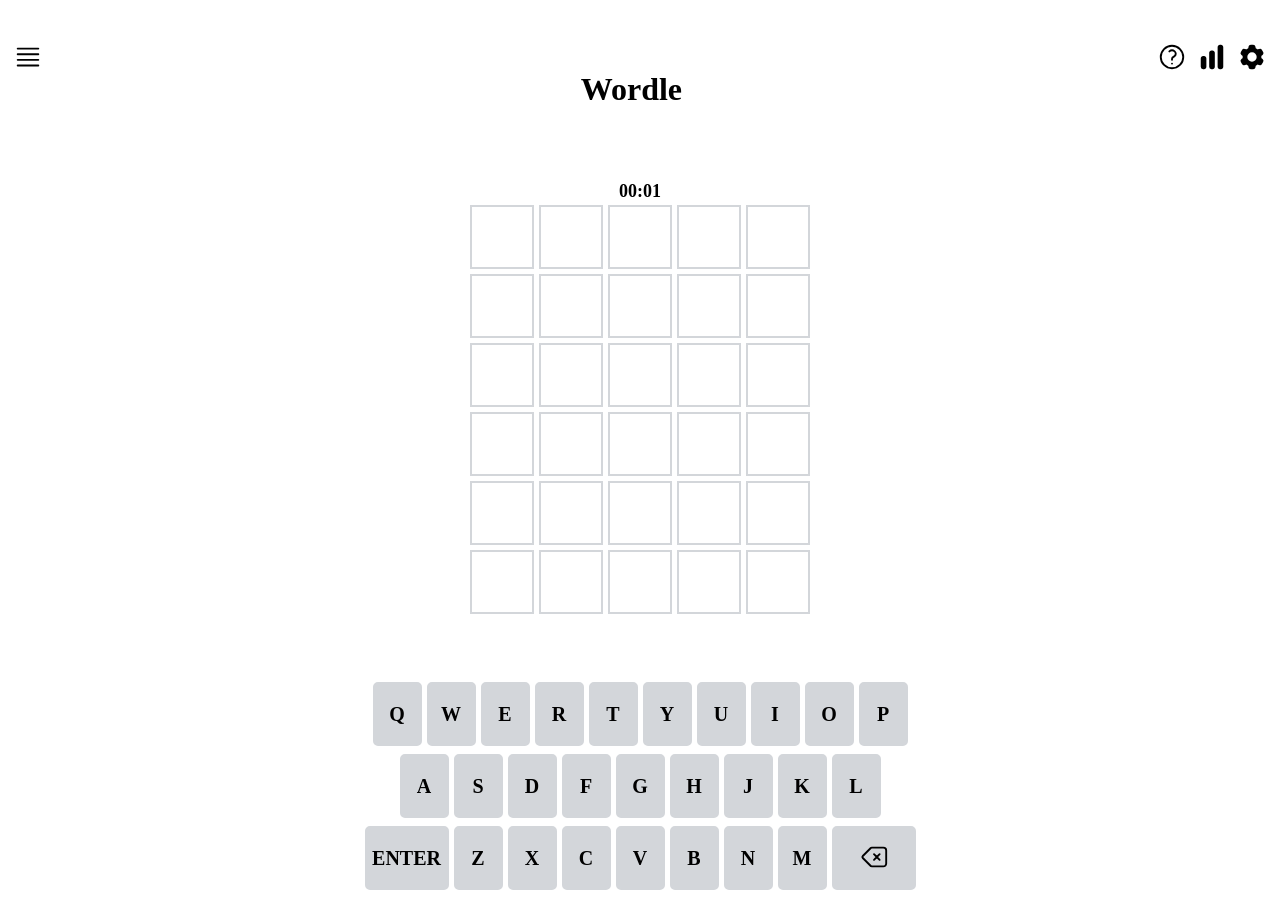
<file: index.html>
<!DOCTYPE html>
<html lang="en">
<head>
    <meta charset="UTF-8">
    <meta name="viewport" content="width=device-width, initial-scale=1.0">
    <link rel="stylesheet" href="./css/style.css">
    <title>Worlde</title>
</head>
<body>
    <header>
        <!-- 스스로 해보기 -->
        <div class="header-column">
            <div class="header-icon">
                <svg xmlns="http://www.w3.org/2000/svg" fill="none" viewBox="0 0 24 24" stroke-width="1.5" stroke="currentColor" class="w-6 h-6">
                    <path stroke-linecap="round" stroke-linejoin="round" d="M3.75 5.25h16.5m-16.5 4.5h16.5m-16.5 4.5h16.5m-16.5 4.5h16.5" />
                </svg>                  
            </div>
        </div>

        <div class="header-title">Wordle</div>
        <div class="header-column">
            <div class="header-icon">
                <svg xmlns="http://www.w3.org/2000/svg" fill="none" viewBox="0 0 24 24" stroke-width="1.5" stroke="currentColor" class="w-6 h-6">
                    <path stroke-linecap="round" stroke-linejoin="round" d="M9.879 7.519c1.171-1.025 3.071-1.025 4.242 0 1.172 1.025 1.172 2.687 0 3.712-.203.179-.43.326-.67.442-.745.361-1.45.999-1.45 1.827v.75M21 12a9 9 0 1 1-18 0 9 9 0 0 1 18 0Zm-9 5.25h.008v.008H12v-.008Z" />
                </svg>  
            </div>
            <div class="header-icon">
                <svg xmlns="http://www.w3.org/2000/svg" viewBox="0 0 24 24" fill="currentColor" class="w-6 h-6">
                    <path d="M18.375 2.25c-1.035 0-1.875.84-1.875 1.875v15.75c0 1.035.84 1.875 1.875 1.875h.75c1.035 0 1.875-.84 1.875-1.875V4.125c0-1.036-.84-1.875-1.875-1.875h-.75ZM9.75 8.625c0-1.036.84-1.875 1.875-1.875h.75c1.036 0 1.875.84 1.875 1.875v11.25c0 1.035-.84 1.875-1.875 1.875h-.75a1.875 1.875 0 0 1-1.875-1.875V8.625ZM3 13.125c0-1.036.84-1.875 1.875-1.875h.75c1.036 0 1.875.84 1.875 1.875v6.75c0 1.035-.84 1.875-1.875 1.875h-.75A1.875 1.875 0 0 1 3 19.875v-6.75Z" />
                </svg>
            </div>
            <div class="header-icon">
                <svg xmlns="http://www.w3.org/2000/svg" viewBox="0 0 24 24" fill="currentColor" class="w-6 h-6">
                    <path fill-rule="evenodd" d="M11.078 2.25c-.917 0-1.699.663-1.85 1.567L9.05 4.889c-.02.12-.115.26-.297.348a7.493 7.493 0 0 0-.986.57c-.166.115-.334.126-.45.083L6.3 5.508a1.875 1.875 0 0 0-2.282.819l-.922 1.597a1.875 1.875 0 0 0 .432 2.385l.84.692c.095.078.17.229.154.43a7.598 7.598 0 0 0 0 1.139c.015.2-.059.352-.153.43l-.841.692a1.875 1.875 0 0 0-.432 2.385l.922 1.597a1.875 1.875 0 0 0 2.282.818l1.019-.382c.115-.043.283-.031.45.082.312.214.641.405.985.57.182.088.277.228.297.35l.178 1.071c.151.904.933 1.567 1.85 1.567h1.844c.916 0 1.699-.663 1.85-1.567l.178-1.072c.02-.12.114-.26.297-.349.344-.165.673-.356.985-.57.167-.114.335-.125.45-.082l1.02.382a1.875 1.875 0 0 0 2.28-.819l.923-1.597a1.875 1.875 0 0 0-.432-2.385l-.84-.692c-.095-.078-.17-.229-.154-.43a7.614 7.614 0 0 0 0-1.139c-.016-.2.059-.352.153-.43l.84-.692c.708-.582.891-1.59.433-2.385l-.922-1.597a1.875 1.875 0 0 0-2.282-.818l-1.02.382c-.114.043-.282.031-.449-.083a7.49 7.49 0 0 0-.985-.57c-.183-.087-.277-.227-.297-.348l-.179-1.072a1.875 1.875 0 0 0-1.85-1.567h-1.843ZM12 15.75a3.75 3.75 0 1 0 0-7.5 3.75 3.75 0 0 0 0 7.5Z" clip-rule="evenodd" />
                </svg>
            </div>
        </div>
    </header>

    <main>
        <div id="timer">Time: 00:00</div>
        <div class="board-row row-1">
            <div class="board-column" data-index="00"></div>
            <div class="board-column" data-index="01"></div>
            <div class="board-column" data-index="02"></div>
            <div class="board-column" data-index="03"></div>
            <div class="board-column" data-index="04"></div>
        </div>
        <div class="board-row row-1">
            <div class="board-column" data-index="10"></div>
            <div class="board-column" data-index="11"></div>
            <div class="board-column" data-index="12"></div>
            <div class="board-column" data-index="13"></div>
            <div class="board-column" data-index="14"></div>
        </div>
        <div class="board-row row-2">
            <div class="board-column" data-index="20"></div>
            <div class="board-column" data-index="21"></div>
            <div class="board-column" data-index="22"></div>
            <div class="board-column" data-index="23"></div>
            <div class="board-column" data-index="24"></div>
        </div>
        <div class="board-row row-3">
            <div class="board-column" data-index="30"></div>
            <div class="board-column" data-index="31"></div>
            <div class="board-column" data-index="32"></div>
            <div class="board-column" data-index="33"></div>
            <div class="board-column" data-index="34"></div>
        </div>
        <div class="board-row row-4">
            <div class="board-column" data-index="40"></div>
            <div class="board-column" data-index="41"></div>
            <div class="board-column" data-index="42"></div>
            <div class="board-column" data-index="43"></div>
            <div class="board-column" data-index="44"></div>
        </div>
        <div class="board-row row-5">
            <div class="board-column" data-index="50"></div>
            <div class="board-column" data-index="51"></div>
            <div class="board-column" data-index="52"></div>
            <div class="board-column" data-index="53"></div>
            <div class="board-column" data-index="54"></div>
        </div>
    </main>
    
    <footer>
        <!-- 스스로 해보기 -->
        <div class="keyboard-row row-1">
            <div class="keyboard-column" data-key="Q">Q</div>
            <div class="keyboard-column" data-key="W">W</div>
            <div class="keyboard-column" data-key="E">E</div>
            <div class="keyboard-column" data-key="R">R</div>
            <div class="keyboard-column" data-key="T">T</div>
            <div class="keyboard-column" data-key="Y">Y</div>
            <div class="keyboard-column" data-key="U">U</div>
            <div class="keyboard-column" data-key="I">I</div>
            <div class="keyboard-column" data-key="O">O</div>
            <div class="keyboard-column" data-key="P">P</div>
        </div>
        <div class="keyboard-row row-2">
            <div class="keyboard-column" data-key="A">A</div>
            <div class="keyboard-column" data-key="S">S</div>
            <div class="keyboard-column" data-key="D">D</div>
            <div class="keyboard-column" data-key="F">F</div>
            <div class="keyboard-column" data-key="G">G</div>
            <div class="keyboard-column" data-key="H">H</div>
            <div class="keyboard-column" data-key="J">J</div>
            <div class="keyboard-column" data-key="K">K</div>
            <div class="keyboard-column" data-key="L">L</div>
        </div>
        <div class="keyboard-row row-3">
            <div class="keyboard-column wide" data-key="ENTER">ENTER</div>
            <div class="keyboard-column" data-key="Z">Z</div>
            <div class="keyboard-column" data-key="X">X</div>
            <div class="keyboard-column" data-key="C">C</div>
            <div class="keyboard-column" data-key="V">V</div>
            <div class="keyboard-column" data-key="B">B</div>
            <div class="keyboard-column" data-key="N">N</div>
            <div class="keyboard-column" data-key="M">M</div>
            <div class="keyboard-column wide" data-key="BACK">
                <div class="back-space-icon">
                    <svg xmlns="http://www.w3.org/2000/svg" fill="none" viewBox="0 0 24 24" stroke-width="1.5" stroke="currentColor" class="w-6 h-6">
                        <path stroke-linecap="round" stroke-linejoin="round" d="M12 9.75 14.25 12m0 0 2.25 2.25M14.25 12l2.25-2.25M14.25 12 12 14.25m-2.58 4.92-6.374-6.375a1.125 1.125 0 0 1 0-1.59L9.42 4.83c.21-.211.497-.33.795-.33H19.5a2.25 2.25 0 0 1 2.25 2.25v10.5a2.25 2.25 0 0 1-2.25 2.25h-9.284c-.298 0-.585-.119-.795-.33Z" />
                    </svg>                      
                </div>
            </div>
        </div>
    </footer>

    <script src="js/index.js"></script>
</body>
</html>
</file>
<file: css/style.css>
@import "reset.css";
@import "header.css";
@import "main.css";
@import "footer.css";

body {
    display: flex;
    flex-direction: column;
    justify-content: space-between;
    align-items: center;
    height: 100vh;
    width: 100vw;
}

@keyframes correct-animation {
    0%{
        transform:scale(1) rotateZ(0)
    }
    50%{
        transform:scale(2) rotateZ(180deg)
    }
    100%{
        transform:scale(1) rotateZ(360deg)}
}

.correct {
    animation: 3s correct-animation;
}
</file>
